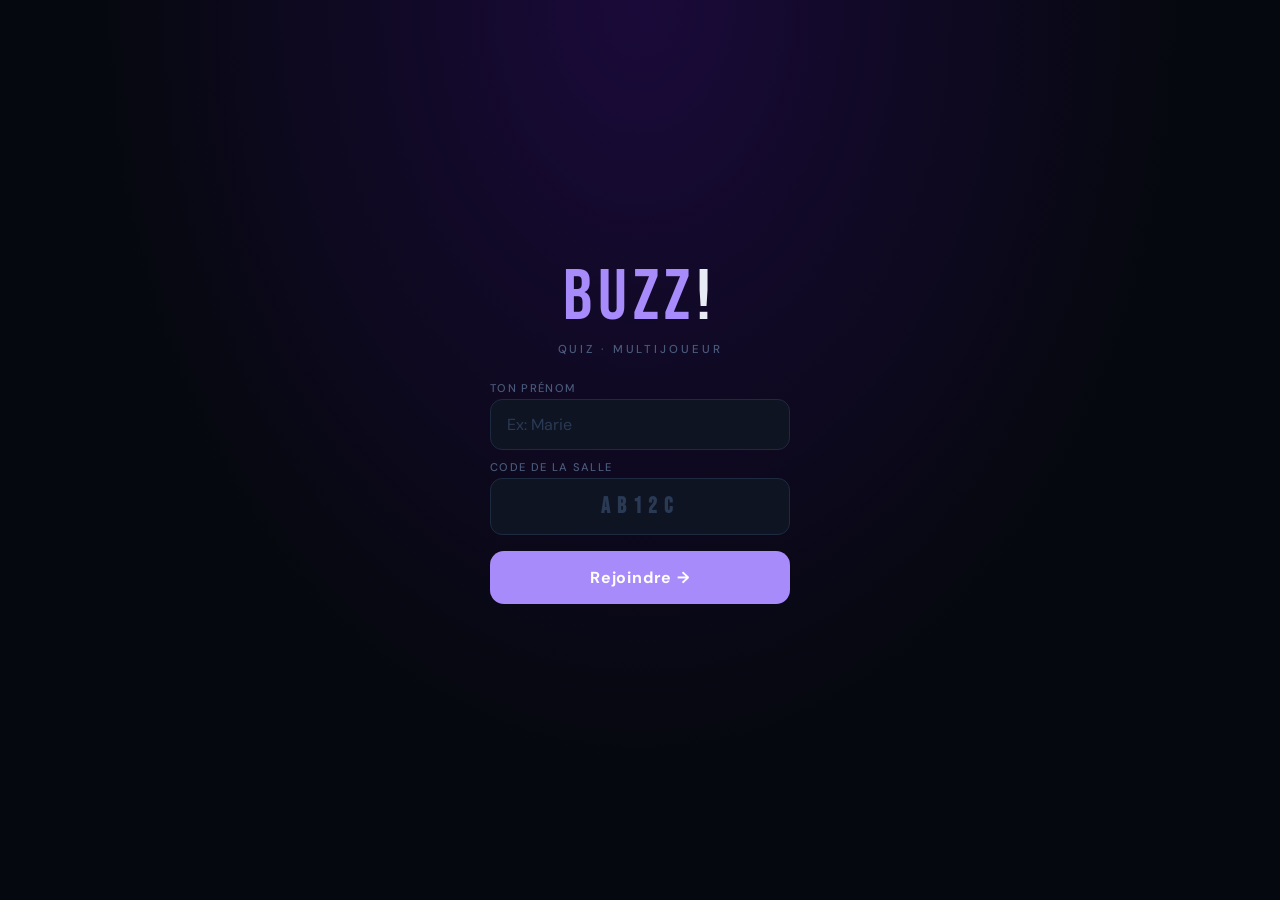
<file: player.html>
<!DOCTYPE html>
<html lang="fr">
<head>
  <meta charset="UTF-8"/>
  <meta name="viewport" content="width=device-width,initial-scale=1,maximum-scale=1,user-scalable=no"/>
  <title>BUZZ! — Joueur</title>
  <link href="https://fonts.googleapis.com/css2?family=Bebas+Neue&family=DM+Sans:wght@400;500;700&display=swap" rel="stylesheet"/>
  <style>
    *,*::before,*::after{box-sizing:border-box;margin:0;padding:0;-webkit-tap-highlight-color:transparent}
    html,body{height:100%;width:100%;background:#06080f;color:#e8edf5;font-family:'DM Sans',sans-serif;overflow:hidden;user-select:none}
    :root{--accent:#a78bfa;--accent-dark:#7c3aed;--accent-glow:#a78bfa33}
    .screen{position:fixed;inset:0;display:flex;flex-direction:column;align-items:center;justify-content:center;padding:20px;gap:16px;opacity:0;pointer-events:none;transition:opacity 0.3s}
    .screen.active{opacity:1;pointer-events:all}
    #screen-join{background:radial-gradient(ellipse at 50% 0%,#1a0a3a 0%,#06080f 60%)}
    .logo{font-family:'Bebas Neue',sans-serif;font-size:4.5rem;letter-spacing:.08em;color:var(--accent);line-height:1}
    .logo span{color:#e8edf5}
    .tagline{font-size:.72rem;letter-spacing:.25em;color:#4a5a7a;font-weight:500;text-transform:uppercase;margin-top:-8px}
    .field-group{width:100%;max-width:300px;display:flex;flex-direction:column;gap:10px;margin-top:8px}
    .field-label{font-size:.7rem;font-weight:500;letter-spacing:.12em;color:#4a5a7a;text-transform:uppercase;margin-bottom:4px}
    .field-input{background:#0e1422;border:1px solid #1e2a40;border-radius:12px;color:#e8edf5;font-family:'DM Sans',sans-serif;font-size:1rem;padding:14px 16px;width:100%;outline:none;transition:border-color .2s}
    .field-input:focus{border-color:var(--accent)}
    .field-input::placeholder{color:#2a3a55}
    #input-code{text-transform:uppercase;letter-spacing:.3em;font-size:1.4rem;font-weight:700;text-align:center;font-family:'Bebas Neue',sans-serif}
    .btn-primary{width:100%;max-width:300px;padding:16px;background:var(--accent);border:none;border-radius:14px;color:white;font-family:'DM Sans',sans-serif;font-size:1rem;font-weight:700;cursor:pointer;letter-spacing:.05em;transition:all .15s}
    .btn-primary:active{transform:scale(0.97)}
    .btn-primary:disabled{opacity:.4;cursor:not-allowed}
    .error-msg{font-size:.8rem;color:#f87171;text-align:center;min-height:18px}
    #screen-lobby{background:radial-gradient(ellipse at 50% 0%,#0a1a2a 0%,#06080f 60%);gap:12px}
    .lobby-code{font-family:'Bebas Neue',sans-serif;font-size:.7rem;letter-spacing:.2em;color:#2a3a55;text-transform:uppercase}
    .lobby-code span{color:var(--accent);font-size:2rem;display:block;letter-spacing:.3em}
    .lobby-name{font-size:1.6rem;font-weight:700}
    .lobby-players{width:100%;max-width:300px;background:#0e1422;border:1px solid #1e2a40;border-radius:16px;padding:14px;display:flex;flex-direction:column;gap:8px}
    .lobby-player-row{display:flex;align-items:center;gap:10px;font-size:.9rem}
    .player-dot{width:8px;height:8px;border-radius:50%;flex-shrink:0}
    .lobby-waiting{font-size:.78rem;color:#2a3a55;text-align:center;animation:pulse 2s ease-in-out infinite}
    @keyframes pulse{0%,100%{opacity:.4}50%{opacity:1}}
    #screen-game{padding:0;justify-content:flex-start;background:#06080f}
    .game-header{width:100%;background:#0a0e1a;border-bottom:1px solid #1e2a40;padding:10px 16px;display:flex;align-items:center;justify-content:space-between;flex-shrink:0}
    .game-round-name{font-size:.65rem;font-weight:700;letter-spacing:.15em;text-transform:uppercase}
    .game-round-desc{font-size:.6rem;color:#2a3a55}
    .game-timer{font-family:'Bebas Neue',sans-serif;font-size:2rem;line-height:1;color:#e8edf5;transition:color .3s;min-width:40px;text-align:right}
    .game-timer.urgent{color:#f87171}
    .scores-strip{width:100%;padding:8px 16px;display:flex;gap:6px;overflow-x:auto;flex-shrink:0;background:#06080f;border-bottom:1px solid #1e2a4022;scrollbar-width:none}
    .scores-strip::-webkit-scrollbar{display:none}
    .score-pill{display:flex;flex-direction:column;align-items:center;gap:2px;flex-shrink:0;padding:6px 10px;background:#0e1422;border:1px solid #1e2a40;border-radius:10px;min-width:60px}
    .score-pill.me{border-color:var(--accent);background:var(--accent-glow)}
    .score-pill-name{font-size:.62rem;color:#4a5a7a;font-weight:500;white-space:nowrap;max-width:55px;overflow:hidden;text-overflow:ellipsis}
    .score-pill.me .score-pill-name{color:var(--accent)}
    .score-pill-val{font-family:'Bebas Neue',sans-serif;font-size:1.1rem;line-height:1}
    .game-body{flex:1;width:100%;display:flex;flex-direction:column;padding:16px;gap:12px;overflow:hidden}
    #state-buzz{flex:1;display:flex;flex-direction:column;align-items:center;justify-content:center;gap:16px}
    .buzz-btn{width:min(200px,55vw);height:min(200px,55vw);border-radius:50%;border:none;cursor:pointer;display:flex;align-items:center;justify-content:center;flex-direction:column;gap:4px;transition:transform .1s}
    .buzz-btn:active{transform:scale(0.94)}
    .buzz-btn-inner{width:100%;height:100%;border-radius:50%;display:flex;align-items:center;justify-content:center;flex-direction:column;gap:4px}
    .buzz-label{font-family:'Bebas Neue',sans-serif;font-size:2.2rem;letter-spacing:.1em;color:white}
    .buzz-sublabel{font-size:.65rem;color:rgba(255,255,255,.6);letter-spacing:.1em;text-transform:uppercase}
    .buzz-hint{font-size:.72rem;color:#2a3a55;text-align:center;max-width:220px;line-height:1.5}
    #state-answers{flex:1;display:flex;flex-direction:column;gap:10px}
    .answer-grid{flex:1;display:grid;grid-template-columns:1fr 1fr;gap:10px}
    .answer-btn{border:none;border-radius:16px;cursor:pointer;display:flex;flex-direction:column;align-items:center;justify-content:center;gap:6px;padding:16px 10px;transition:all .15s}
    .answer-btn:active:not([disabled]){transform:scale(0.96)}
    .answer-btn[disabled]{cursor:default}
    .answer-letter{font-family:'Bebas Neue',sans-serif;font-size:1.8rem;line-height:1;color:white}
    .answer-text{font-size:.75rem;font-weight:500;color:rgba(255,255,255,.85);text-align:center;line-height:1.3}
    .answer-btn.c0{background:#1a2a6c;border:1.5px solid #2a3a8c}
    .answer-btn.c1{background:#6c1a1a;border:1.5px solid #8c2a2a}
    .answer-btn.c2{background:#1a6c3a;border:1.5px solid #2a8c4a}
    .answer-btn.c3{background:#6c5a1a;border:1.5px solid #8c7a2a}
    .answer-btn.ok{background:#14532d!important;border-color:#22c55e!important;box-shadow:0 0 20px #22c55e44}
    .answer-btn.no{background:#7f1d1d!important;border-color:#ef4444!important}
    .answer-btn.dim{opacity:.3}
    #state-waiting{flex:1;display:flex;flex-direction:column;align-items:center;justify-content:center;gap:14px}
    .waiting-text{font-size:.85rem;color:#4a5a7a;text-align:center}
    #state-result{flex:1;display:flex;flex-direction:column;align-items:center;justify-content:center;gap:16px}
    .result-icon{width:80px;height:80px;border-radius:50%;display:flex;align-items:center;justify-content:center;font-size:2.5rem}
    .result-icon.good{background:#14532d;border:2px solid #22c55e}
    .result-icon.bad{background:#7f1d1d;border:2px solid #ef4444}
    .result-msg{font-size:.88rem;color:#8a9ab5;text-align:center;line-height:1.5;max-width:260px}
    .result-pts{font-family:'Bebas Neue',sans-serif;font-size:3rem;line-height:1}
    .result-pts.good{color:#4ade80}
    .result-pts.bad{color:#f87171}
    #state-scoreboard{flex:1;display:flex;flex-direction:column;gap:10px;overflow-y:auto}
    .scoreboard-title{font-family:'Bebas Neue',sans-serif;font-size:1.8rem;color:var(--accent);letter-spacing:.05em;text-align:center}
    .scoreboard-row{display:flex;align-items:center;gap:12px;padding:12px 14px;background:#0e1422;border:1px solid #1e2a40;border-radius:12px}
    .scoreboard-row.me{border-color:var(--accent);background:var(--accent-glow)}
    .scoreboard-rank{font-family:'Bebas Neue',sans-serif;font-size:1.4rem;color:#2a3a55;min-width:28px}
    .scoreboard-name{flex:1;font-size:.9rem;font-weight:500}
    .scoreboard-pts{font-family:'Bebas Neue',sans-serif;font-size:1.3rem;color:var(--accent)}
    #state-final{flex:1;display:flex;flex-direction:column;align-items:center;justify-content:center;gap:14px}
    .final-trophy{font-size:4rem}
    .final-winner{font-size:1rem;font-weight:700;text-align:center}
    .final-winner span{color:var(--accent)}
    .pc0{background:#ef4444}.pc1{background:#3b82f6}.pc2{background:#22c55e}.pc3{background:#f59e0b}
    .pc4{background:#a855f7}.pc5{background:#ec4899}.pc6{background:#14b8a6}.pc7{background:#f97316}
  </style>
</head>
<body>

<div id="screen-join" class="screen active">
  <div class="logo">BUZZ<span>!</span></div>
  <p class="tagline">Quiz · Multijoueur</p>
  <div class="field-group">
    <div>
      <p class="field-label">Ton prénom</p>
      <input id="input-name" class="field-input" placeholder="Ex: Marie" maxlength="14" autocomplete="off"/>
    </div>
    <div>
      <p class="field-label">Code de la salle</p>
      <input id="input-code" class="field-input" placeholder="AB12C" maxlength="5" autocomplete="off"/>
    </div>
  </div>
  <button class="btn-primary" id="btn-join">Rejoindre →</button>
  <p class="error-msg" id="join-error"></p>
</div>

<div id="screen-lobby" class="screen">
  <div class="lobby-code">Salle<span id="lobby-code-val">—</span></div>
  <p class="lobby-name" id="lobby-player-name">—</p>
  <div class="lobby-players" id="lobby-players-list"></div>
  <p class="lobby-waiting">En attente du lancement…</p>
</div>

<div id="screen-game" class="screen">
  <div class="game-header">
    <div>
      <div class="game-round-name" id="hdr-round-name">—</div>
      <div class="game-round-desc" id="hdr-round-desc">—</div>
    </div>
    <div class="game-timer" id="hdr-timer">—</div>
  </div>
  <div class="scores-strip" id="scores-strip"></div>
  <div class="game-body">
    <div id="state-buzz" style="display:none">
      <button class="buzz-btn" id="buzz-btn">
        <div class="buzz-btn-inner" id="buzz-inner">
          <span class="buzz-label">BUZZ</span>
          <span class="buzz-sublabel">Appuie !</span>
        </div>
      </button>
      <p class="buzz-hint" id="buzz-hint">Sois le premier à buzzer !</p>
    </div>
    <div id="state-answers" style="display:none">
      <div class="answer-grid" id="answer-grid"></div>
    </div>
    <div id="state-waiting" style="display:none">
      <p class="waiting-text" id="waiting-text">En attente…</p>
    </div>
    <div id="state-result" style="display:none">
      <div class="result-icon" id="result-icon"></div>
      <div class="result-pts" id="result-pts"></div>
      <p class="result-msg" id="result-msg"></p>
    </div>
    <div id="state-scoreboard" style="display:none">
      <p class="scoreboard-title">Scores</p>
      <div id="scoreboard-list"></div>
    </div>
    <div id="state-final" style="display:none">
      <div class="final-trophy">🏆</div>
      <p class="final-winner" id="final-winner-text">—</p>
      <button class="btn-primary" onclick="goHome()" style="max-width:220px;margin-top:8px">Retour à l'accueil</button>
    </div>
  </div>
</div>

<script>
// ════════════════════════════════════════════
//  CONFIGURATION — copie de config.js
// ════════════════════════════════════════════
const FB = "https://quiz-buzz-3-default-rtdb.europe-west1.firebasedatabase.app";

const THEMES = {
  culture : { accent:"#a78bfa", dark:"#7c3aed" },
  music   : { accent:"#f472b6", dark:"#be185d" },
  cinema  : { accent:"#fbbf24", dark:"#d97706" },
  sport   : { accent:"#34d399", dark:"#059669" },
  histoire: { accent:"#d4a574", dark:"#92400e" },
  science : { accent:"#22d3ee", dark:"#0891b2" },
  geo     : { accent:"#60a5fa", dark:"#2563eb" },
  gaming  : { accent:"#c084fc", dark:"#7e22ce" },
  hp      : { accent:"#fcd34d", dark:"#92400e" },
};

const RT = [
  { id:"buzzer", name:"Buzzer Rapide",    icon:"⚡", desc:"Le plus rapide à buzzer ET correct gagne +100 pts !" },
  { id:"steal",  name:"Vol de Points",    icon:"😈", desc:"Bonne réponse → volez 50 pts !" },
  { id:"chrono", name:"Contre la Montre", icon:"⏱️", desc:"Tout le monde répond. Classement par rapidité !" },
  { id:"carton", name:"Carton Rouge",     icon:"🟥", desc:"Bonne réponse → donnez un carton !" },
  { id:"patate", name:"Patate Chaude",    icon:"🥔", desc:"Répondez avant que la patate explose !" },
  { id:"qcm",    name:"QCM Classique",    icon:"📝", desc:"Tout le monde répond. Bonne réponse = points." },
  { id:"orage",  name:"Orage de Points",  icon:"⚡", desc:"60 secondes de questions rapides !" },
];

const COLORS = ['#ef4444','#3b82f6','#22c55e','#f59e0b','#a855f7','#ec4899','#14b8a6','#f97316'];

// ════════════════════════════════════════════
//  FIREBASE — copie de firebase.js
// ════════════════════════════════════════════
const toArr = v => {
  if (!v) return [];
  if (Array.isArray(v)) return v;
  return Object.keys(v).sort((a,b) => +a - +b).map(k => v[k]);
};

async function fg(path) {
  try {
    const r = await fetch(`${FB}/${path}.json`);
    if (!r.ok) return null;
    const d = await r.json();
    return d !== null ? d : null;
  } catch(e) { return null; }
}

async function fs(path, data) {
  try {
    const r = await fetch(`${FB}/${path}.json`, {
      method:"PUT", headers:{"Content-Type":"application/json"}, body:JSON.stringify(data)
    });
    return r.ok;
  } catch(e) { return false; }
}

async function fp(path, data) {
  try {
    await fetch(`${FB}/${path}.json`, {
      method:"PATCH", headers:{"Content-Type":"application/json"}, body:JSON.stringify(data)
    });
  } catch(e) {}
}

function fl(path, cb) {
  let closed = false, iv = null, es = null, ok = false;
  const poll = () => { if (!closed) fg(path).then(d => { if (d !== null && !closed) cb(d); }); };
  try {
    es = new EventSource(`${FB}/${path}.json`);
    es.addEventListener("put", e => {
      try { ok=true; if(iv){clearInterval(iv);iv=null;} const x=JSON.parse(e.data); if(x.data!==null&&!closed) cb(x.data); } catch(er){}
    });
    es.addEventListener("patch", () => { if(!closed) poll(); });
    setTimeout(() => { if(!ok&&!closed){iv=setInterval(poll,1500);poll();} }, 3500);
    es.onerror = () => { if(!ok&&!iv&&!closed){iv=setInterval(poll,1500);poll();} };
  } catch(e) { iv=setInterval(poll,1500); poll(); }
  return () => { closed=true; if(es)es.close(); if(iv)clearInterval(iv); };
}

// ════════════════════════════════════════════
//  ÉTAT LOCAL
// ════════════════════════════════════════════
let ME = "", CODE = "", MY_INDEX = -1;
let STOP_LISTENER = null;
let TIMER_IV = null;
let LAST_KEY = "";

// ════════════════════════════════════════════
//  HELPERS DOM
// ════════════════════════════════════════════
const G = id => document.getElementById(id);

function showScreen(id) {
  document.querySelectorAll('.screen').forEach(s => s.classList.remove('active'));
  G(id).classList.add('active');
}

function showState(id) {
  ['state-buzz','state-answers','state-waiting','state-result','state-scoreboard','state-final']
    .forEach(s => G(s).style.display = 'none');
  G(id).style.display = 'flex';
}

function setAccent(theme) {
  const t = THEMES[theme] || THEMES.culture;
  document.documentElement.style.setProperty('--accent', t.accent);
  document.documentElement.style.setProperty('--accent-dark', t.dark);
  document.documentElement.style.setProperty('--accent-glow', t.accent + '33');
}

// ════════════════════════════════════════════
//  ÉCRAN JOIN
// ════════════════════════════════════════════
G('input-code').oninput = e => { e.target.value = e.target.value.toUpperCase(); };
G('btn-join').onclick = doJoin;
G('input-code').onkeydown = e => { if(e.key==='Enter') doJoin(); };
G('input-name').onkeydown = e => { if(e.key==='Enter') G('input-code').focus(); };

async function doJoin() {
  const name = G('input-name').value.trim();
  const code = G('input-code').value.trim().toUpperCase();
  const showErr = m => { G('join-error').textContent = m; };

  if (!name) { showErr("Entre ton prénom !"); return; }
  if (code.length !== 5) { showErr("Le code fait 5 caractères"); return; }

  G('btn-join').disabled = true;
  G('btn-join').textContent = '…';

  const room = await fg(`rooms/${code}`);
  if (!room) {
    showErr(`Salle "${code}" introuvable`);
    G('btn-join').disabled = false; G('btn-join').textContent = 'Rejoindre →';
    return;
  }
  if (room.phase !== 'lobby') {
    showErr("Partie déjà commencée !");
    G('btn-join').disabled = false; G('btn-join').textContent = 'Rejoindre →';
    return;
  }
  const players = toArr(room.players);
  if (players.length >= room.maxP) {
    showErr("Salle pleine !");
    G('btn-join').disabled = false; G('btn-join').textContent = 'Rejoindre →';
    return;
  }
  if (players.find(p => p.name === name)) {
    showErr("Ce prénom est déjà pris !");
    G('btn-join').disabled = false; G('btn-join').textContent = 'Rejoindre →';
    return;
  }

  // Écrire le joueur
  const newPlayers = [...players, { name, isHost: false }];
  const writeOk = await fs(`rooms/${code}/players`, newPlayers);

  if (!writeOk) {
    showErr("Erreur d'écriture Firebase. Vérifie ta connexion.");
    G('btn-join').disabled = false; G('btn-join').textContent = 'Rejoindre →';
    return;
  }

  // Vérifier que l'écriture a bien eu lieu
  const check = await fg(`rooms/${code}/players`);
  const checkArr = toArr(check);
  const found = checkArr.find(p => p.name === name);
  if (!found) {
    showErr("Erreur : joueur non enregistré. Réessaie.");
    G('btn-join').disabled = false; G('btn-join').textContent = 'Rejoindre →';
    return;
  }

  ME = name;
  CODE = code;
  MY_INDEX = players.length;

  setAccent(room.theme || 'culture');
  enterLobby(room);
}

// ════════════════════════════════════════════
//  LOBBY
// ════════════════════════════════════════════
function enterLobby(room) {
  showScreen('screen-lobby');
  G('lobby-code-val').textContent = CODE;
  G('lobby-player-name').textContent = ME;

  if (STOP_LISTENER) STOP_LISTENER();
  // Polling toutes les 2s — plus fiable que SSE pour détecter les changements
  let _lobbyActive = true;
  const _lobbyPoll = async () => {
    if (!_lobbyActive) return;
    const cur = await fg(`rooms/${CODE}`);
    if (cur && _lobbyActive) {
      setAccent(cur.theme || 'culture');
      MY_INDEX = toArr(cur.players).findIndex(p => p.name === ME);
      if (cur.phase === 'lobby') {
        renderLobbyPlayers(toArr(cur.players));
      } else if (cur.questionsReady && cur.gameState) {
        _lobbyActive = false;
        showScreen('screen-game');
        watchGame();
        return;
      }
    }
    if (_lobbyActive) setTimeout(_lobbyPoll, 2000);
  };
  _lobbyPoll();
  STOP_LISTENER = () => { _lobbyActive = false; };
}

function renderLobbyPlayers(players) {
  G('lobby-players-list').innerHTML = players.map((p, i) => `
    <div class="lobby-player-row">
      <div class="player-dot" style="background:${COLORS[i%8]}"></div>
      <span style="font-size:.9rem;font-weight:${p.name===ME?700:400};color:${p.name===ME?'#e8edf5':'#8a9ab5'}">${p.name}</span>
    </div>
  `).join('');
}

// ════════════════════════════════════════════
//  JEU
// ════════════════════════════════════════════
function watchGame() {
  if (STOP_LISTENER) STOP_LISTENER();
  STOP_LISTENER = fl(`rooms/${CODE}`, room => {
    if (!room || !room.gameState || !room.questionsReady) return;
    const gs = room.gameState;
    MY_INDEX = toArr(gs.players).indexOf(ME);
    setAccent(room.theme || 'culture');

    const key = [gs.phase, gs.roundIdx, gs.qIdx, gs.buzzed, gs.revealed, gs.pickTarget, gs.patateHolder||''].join('-');
    if (key === LAST_KEY) return;
    LAST_KEY = key;

    updateHeader(room, gs);
    updateScores(gs);
    renderState(room, gs);
  });
}

function updateHeader(room, gs) {
  const rType = room.rounds[gs.roundIdx] || '';
  const r = RT.find(x => x.id === rType);
  const accent = (THEMES[room.theme] || THEMES.culture).accent;
  G('hdr-round-name').textContent = r ? `${r.icon} ${r.name}` : '';
  G('hdr-round-name').style.color = accent;
  G('hdr-round-desc').textContent = r ? r.desc : '';
  startTimer(gs);
}

function startTimer(gs) {
  if (TIMER_IV) clearInterval(TIMER_IV);
  const el = G('hdr-timer');
  if (!gs.timerStart || !gs.timerDur || gs.revealed) { el.textContent = '—'; el.classList.remove('urgent'); return; }
  const tick = () => {
    const left = Math.max(0, Math.round(gs.timerDur - (Date.now() - gs.timerStart) / 1000));
    el.textContent = left + 's';
    el.classList.toggle('urgent', left <= 5);
    if (left === 0) clearInterval(TIMER_IV);
  };
  tick();
  TIMER_IV = setInterval(tick, 500);
}

function updateScores(gs) {
  const players = toArr(gs.players);
  G('scores-strip').innerHTML = players.map((p, i) => `
    <div class="score-pill ${p === ME ? 'me' : ''}">
      <span class="score-pill-name">${p === ME ? 'Toi' : p}</span>
      <span class="score-pill-val">${gs.scores[i] || 0}</span>
    </div>
  `).join('');
}

function renderState(room, gs) {
  const rType = room.rounds[gs.roundIdx] || '';
  const q = (gs.rQs||{})[gs.roundIdx]?.[gs.qIdx];
  const players = toArr(gs.players);
  const isElim = (gs.roundElim||[]).includes(ME);
  const myAns = (gs.answers||{})[ME];

  if (gs.phase === 'roundIntro' || gs.phase === 'scoreboard') {
    renderScoreboard(gs);
    return;
  }
  if (gs.phase === 'final') { renderFinal(gs); return; }
  if (gs.phase !== 'question') return;

  // Résultat révélé
  if (gs.revealed && gs.result) { renderResult(gs, q); return; }

  // Éliminé
  if (isElim) {
    showState('state-waiting');
    G('waiting-text').textContent = '💀 Éliminé(e) de cette manche';
    return;
  }

  // QCM / Chrono / Orage — tout le monde répond directement
  if (['qcm','chrono','orage'].includes(rType)) {
    if (myAns !== undefined) {
      showState('state-waiting');
      G('waiting-text').textContent = '✅ Réponse envoyée ! En attente des autres…';
    } else {
      renderAnswers(gs, q);
    }
    return;
  }

  // Patate
  if (rType === 'patate') {
    if (gs.patateHolder === ME) {
      renderAnswers(gs, q);
    } else {
      showState('state-waiting');
      G('waiting-text').textContent = `🥔 ${gs.patateHolder || '?'} a la patate…`;
    }
    return;
  }

  // Buzzer / Steal / Elim / Carton
  const amBuzzer = gs.buzzed === ME;
  const buzzedOut = (gs.buzzedOut||[]).includes(ME);

  if (buzzedOut) {
    showState('state-waiting');
    G('waiting-text').textContent = '❌ Tu as déjà tenté ta chance';
    return;
  }
  if (amBuzzer) { renderAnswers(gs, q); return; }
  if (gs.buzzed && !amBuzzer) {
    showState('state-waiting');
    G('waiting-text').textContent = `🔔 ${gs.buzzed} répond…`;
    return;
  }

  // Afficher le bouton BUZZ
  showState('state-buzz');
  const idx = players.indexOf(ME);
  const color = COLORS[idx % 8];
  G('buzz-inner').style.background = color;
  G('buzz-inner').style.borderRadius = '50%';
  G('buzz-btn').onclick = actBuzz;
  const hints = { buzzer:'Sois le premier à buzzer !', steal:'Buzzez pour voler des points !', elim:'Buzzez pour éliminer quelqu\'un !', carton:'Buzzez pour donner un carton !' };
  G('buzz-hint').textContent = hints[rType] || '';
}

function renderAnswers(gs, q) {
  showState('state-answers');
  if (!q) return;
  const myAns = (gs.answers||{})[ME];
  const labels = ['A','B','C','D'];
  const colors = ['c0','c1','c2','c3'];
  G('answer-grid').innerHTML = q.a.map((ans, i) => {
    let cls = colors[i];
    if (gs.revealed) { if(i===q.c) cls+=' ok'; else if(i===myAns?.ansIdx) cls+=' no'; else cls+=' dim'; }
    const canClick = !gs.revealed && myAns === undefined;
    return `<button class="answer-btn ${cls}" ${canClick ? `onclick="actAnswer(${i})"` : 'disabled'}>
      <span class="answer-letter">${labels[i]}</span>
      <span class="answer-text">${ans}</span>
    </button>`;
  }).join('');
}

function renderResult(gs, q) {
  showState('state-result');
  const myAns = (gs.answers||{})[ME];
  const isCorrect = myAns !== undefined && myAns.ansIdx === q?.c;
  const icon = G('result-icon');
  const pts = G('result-pts');
  const msg = G('result-msg');
  if (myAns === undefined) {
    icon.className = 'result-icon bad'; icon.textContent = '⏱️';
    pts.className = 'result-pts bad'; pts.textContent = '';
    msg.textContent = 'Temps écoulé !';
  } else if (isCorrect) {
    icon.className = 'result-icon good'; icon.textContent = '✓';
    pts.className = 'result-pts good'; pts.textContent = '+' + (gs.result?.pts || 0);
    msg.textContent = gs.result?.msg || 'Bonne réponse !';
  } else {
    icon.className = 'result-icon bad'; icon.textContent = '✗';
    pts.className = 'result-pts bad'; pts.textContent = gs.result?.pts < 0 ? gs.result.pts : '';
    msg.textContent = q ? `Bonne réponse : ${q.a[q.c]}` : '';
  }
}

function renderScoreboard(gs) {
  showState('state-scoreboard');
  const players = toArr(gs.players);
  const ranked = players.map((p,i) => ({name:p, score:gs.scores[i]||0})).sort((a,b) => b.score-a.score);
  const medals = ['🥇','🥈','🥉'];
  G('scoreboard-list').innerHTML = ranked.map((p, rank) => `
    <div class="scoreboard-row ${p.name === ME ? 'me' : ''}">
      <span class="scoreboard-rank">${medals[rank] || rank+1}</span>
      <span class="scoreboard-name">${p.name}${p.name===ME?' (toi)':''}</span>
      <span class="scoreboard-pts">${p.score}</span>
    </div>
  `).join('');
}

function renderFinal(gs) {
  showState('state-final');
  const players = toArr(gs.players);
  const ranked = players.map((p,i) => ({name:p, score:gs.scores[i]||0})).sort((a,b) => b.score-a.score);
  const winner = ranked[0];
  const isMe = winner?.name === ME;
  G('final-winner-text').innerHTML = isMe
    ? `🎉 Tu as gagné avec <span>${winner.score} pts</span> !`
    : `<span>${winner?.name}</span> remporte la partie !`;
}

// ════════════════════════════════════════════
//  ACTIONS
// ════════════════════════════════════════════
async function actBuzz() {
  const gs = await fg(`rooms/${CODE}/gameState`);
  if (!gs || gs.phase !== 'question' || gs.revealed || gs.buzzed) return;
  if ((gs.buzzedOut||[]).includes(ME) || (gs.roundElim||[]).includes(ME)) return;
  await fp(`rooms/${CODE}`, { "gameState/buzzed": ME });
}

async function actAnswer(ansIdx) {
  const gs = await fg(`rooms/${CODE}/gameState`);
  if (!gs || gs.phase !== 'question' || gs.revealed) return;
  if ((gs.answers||{})[ME] !== undefined) return;
  await fp(`rooms/${CODE}`, { [`gameState/answers/${ME}`]: { ansIdx, time: Date.now() } });
}

function goHome() {
  if (STOP_LISTENER) { STOP_LISTENER(); STOP_LISTENER = null; }
  if (TIMER_IV) clearInterval(TIMER_IV);
  ME = ''; CODE = ''; MY_INDEX = -1; LAST_KEY = '';
  G('input-name').value = '';
  G('input-code').value = '';
  G('join-error').textContent = '';
  G('btn-join').disabled = false;
  G('btn-join').textContent = 'Rejoindre →';
  setAccent('culture');
  showScreen('screen-join');
}
</script>
</body>
</html>
</file>
